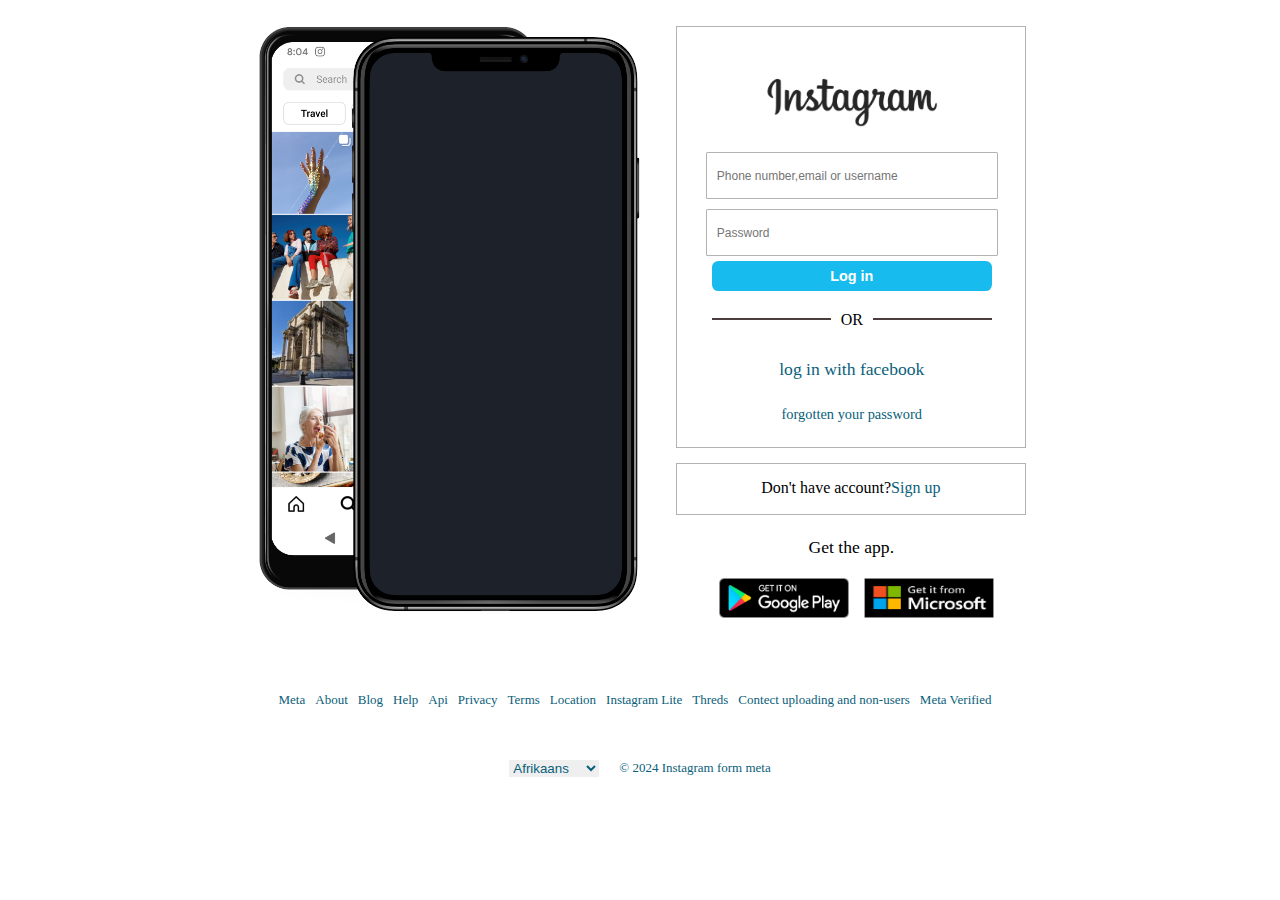
<file: index.html>
<!DOCTYPE html>
<html lang="en">

<head>
    <meta charset="UTF-8">
    <meta name="viewport" content="width=device-width, initial-scale=1.0">
    <title>Instagram</title>
    <link rel="stylesheet" href="inst.css">
    <link rel="icon" href="icon.jpg">
    <link rel="stylesheet" href="https://cdnjs.cloudflare.com/ajax/libs/font-awesome/6.6.0/css/all.min.css"
        integrity="sha512-Kc323vGBEqzTmouAECnVceyQqyqdsSiqLQISBL29aUW4U/M7pSPA/gEUZQqv1cwx4OnYxTxve5UMg5GT6L4JJg=="
        crossorigin="anonymous" referrerpolicy="no-referrer" />
</head>

<body>
    <div class="section">
        <div class="frontright">
            <div class="forfirstbox">
                <div class="insta">
                    <img class="instaphoto" src="insta.png" alt="er">
                </div>
                <div class="info">
                    <input type="text" placeholder="Phone number,email or username">
                    <input type="password" placeholder="Password">
                    <button> Log in </button>

                    <div class="orouter">
                        <div class="orinner">
                            <div class="line1"></div>
                            <div class="mid">OR</div>
                            <div class="line2"></div>
                        </div>
                    </div>
                    <div class="loginwithface">
                        <i class="fa-brands fa-square-facebook"></i>
                        <a href="#">log in with facebook</a>
                    </div>
                    <div class="forgot">
                        <a href="#">forgotten your password</a>
                    </div>
                </div>
            </div>
            <div class="signup">

                Don't have account?<a href="#">Sign up</a>

                <div class="footer">
                    Get the app.
                    <div class="playstorandmicro">
                        <img class="play" src="play.png" alt="er">
                        <img class="micro" src="microsoft.png" alt="er">
                    </div>
                </div>
            </div>
        </div>
        <div class="frontleft">
            <img src="background.png" alt="error">
        </div>
        <div class="animation_imgs">
            <img src="animation.png" alt="animation" class="animation first-anim">
            <img src="animation1.png" alt="animation1" class="animation">
            <img src="animation3.png" alt="animation3" class="animation">
        </div>
    </div>
    <div class="feedback">
        <div class="text">
            <div class="sem">
                <a href="#">Meta</a>
            </div>
            <div class="sem">
                <a href="#">About</a>
            </div>
            <div class="sem">
                <a href="#">Blog</a>
            </div>
            <div class="sem">
                <a href="#">Help</a>
            </div>
            <div class="sem">
                <a href="#">Api</a>
            </div>
            <div class="sem">
                <a href="#">Privacy</a>
            </div>
            <div class="sem">
                <a href="#">Terms</a>
            </div>
            <div class="sem">
                <a href="#">Location</a>
            </div>

            <div class="sem">
                <a href="#">Instagram Lite</a>
            </div>
            <div class="sem">
                <a href="#">Threds</a>
            </div>
            <div class="sem">
                <a href="#">Contect uploading and non-users</a>
            </div>
            <div class="sem">
                <a href="#">Meta Verified</a>
            </div>
        </div>
        <div class="meta">
            <select aria-label="Switch display language"
                class="x1ypdohk x5yr21d xg01cxk x10l6tqk x17qophe x13vifvy xh8yej3">
                <option value="af">Afrikaans</option>
                <option value="ar">العربية</option>
                <option value="cs">Čeština</option>
                <option value="da">Dansk</option>
                <option value="de">Deutsch</option>
                <option value="el">Ελληνικά</option>
                <option value="en">English</option>
                <option value="en-gb">English (UK)</option>
                <option value="es">Español (España)</option>
                <option value="es-la">Español</option>
                <option value="fa">فارسی</option>
                <option value="fi">Suomi</option>
                <option value="fr">Français</option>
                <option value="he">עברית</option>
                <option value="id">Bahasa Indonesia</option>
                <option value="it">Italiano</option>
                <option value="ja">日本語</option>
                <option value="ko">한국어</option>
                <option value="ms">Bahasa Melayu</option>
                <option value="nb">Norsk</option>
                <option value="nl">Nederlands</option>
                <option value="pl">Polski</option>
                <option value="pt-br">Português (Brasil)</option>
                <option value="pt">Português (Portugal)</option>
                <option value="ru">Русский</option>
                <option value="sv">Svenska</option>
                <option value="th">ภาษาไทย</option>
                <option value="tl">Filipino</option>
                <option value="tr">Türkçe</option>
                <option value="zh-cn">中文(简体)</option>
                <option value="zh-tw">中文(台灣)</option>
                <option value="bn">বাংলা</option>
                <option value="gu">ગુજરાતી</option>
                <option value="hi">हिन्दी</option>
                <option value="hr">Hrvatski</option>
                <option value="hu">Magyar</option>
                <option value="kn">ಕನ್ನಡ</option>
                <option value="ml">മലയാളം</option>
                <option value="mr">मराठी</option>
                <option value="ne">नेपाली</option>
                <option value="pa">ਪੰਜਾਬੀ</option>
                <option value="si">සිංහල</option>
                <option value="sk">Slovenčina</option>
                <option value="ta">தமிழ்</option>
                <option value="te">తెలుగు</option>
                <option value="ur">اردو</option>
                <option value="vi">Tiếng Việt</option>
                <option value="zh-hk">中文(香港)</option>
                <option value="bg">Български</option>
                <option value="fr-ca">Français (Canada)</option>
                <option value="ro">Română</option>
                <option value="sr">Српски</option>
                <option value="uk">Українська</option>
            </select>
            <div class="frometa">
                © 2024 Instagram form meta
            </div>
        </div>
    </div>
    <script src="animation.js"></script>
</body>


</html>
</file>
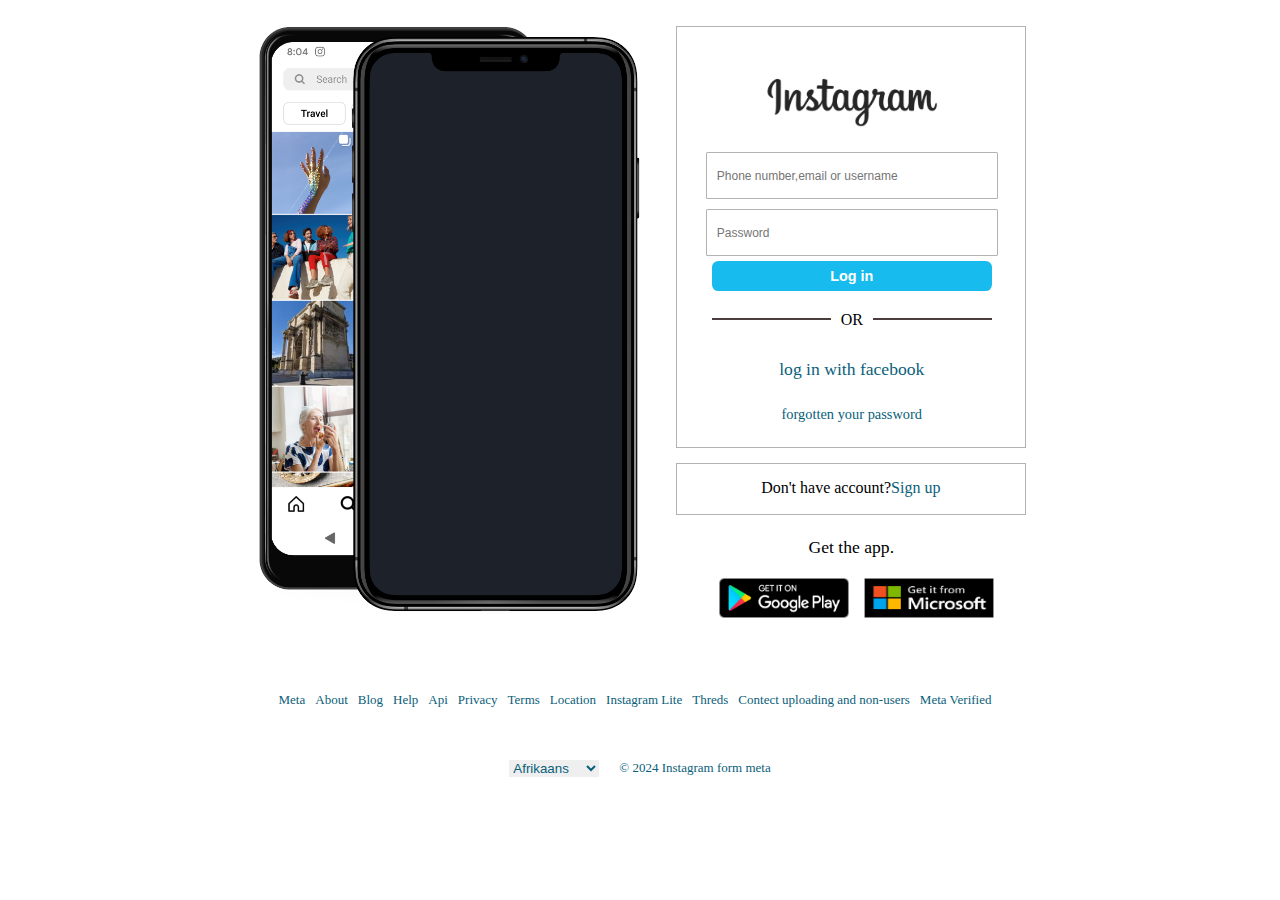
<file: instgram.html>
<!DOCTYPE html>
<html lang="en">

<head>
    <meta charset="UTF-8">
    <meta name="viewport" content="width=device-width, initial-scale=1.0">
    <title>Instagram</title>
    <link rel="stylesheet" href="inst.css">
    <link rel="icon" href="icon.jpg">
    <link rel="stylesheet" href="https://cdnjs.cloudflare.com/ajax/libs/font-awesome/6.6.0/css/all.min.css"
        integrity="sha512-Kc323vGBEqzTmouAECnVceyQqyqdsSiqLQISBL29aUW4U/M7pSPA/gEUZQqv1cwx4OnYxTxve5UMg5GT6L4JJg=="
        crossorigin="anonymous" referrerpolicy="no-referrer" />
</head>

<body>
    <div class="section">
        <div class="frontright">
            <div class="forfirstbox">
                <div class="insta">
                    <img class="instaphoto" src="insta.png" alt="er">
                </div>
                <div class="info">
                    <input type="text" placeholder="Phone number,email or username">
                    <input type="password" placeholder="Password">
                    <button> Log in </button>

                    <div class="orouter">
                        <div class="orinner">
                            <div class="line1"></div>
                            <div class="mid">OR</div>
                            <div class="line2"></div>
                        </div>
                    </div>
                    <div class="loginwithface">
                        <i class="fa-brands fa-square-facebook"></i>
                        <a href="#">log in with facebook</a>
                    </div>
                    <div class="forgot">
                        <a href="#">forgotten your password</a>
                    </div>
                </div>
            </div>
            <div class="signup">

                Don't have account?<a href="#">Sign up</a>

                <div class="footer">
                    Get the app.
                    <div class="playstorandmicro">
                        <img class="play" src="play.png" alt="er">
                        <img class="micro" src="microsoft.png" alt="er">
                    </div>
                </div>
            </div>
        </div>
        <div class="frontleft">
            <img src="background.png" alt="error">
        </div>
        <div class="animation_imgs">
            <img src="animation.png" alt="animation" class="animation first-anim">
            <img src="animation1.png" alt="animation1" class="animation">
            <img src="animation3.png" alt="animation3" class="animation">
        </div>
    </div>
    <div class="feedback">
        <div class="text">
            <div class="sem">
                <a href="#">Meta</a>
            </div>
            <div class="sem">
                <a href="#">About</a>
            </div>
            <div class="sem">
                <a href="#">Blog</a>
            </div>
            <div class="sem">
                <a href="#">Help</a>
            </div>
            <div class="sem">
                <a href="#">Api</a>
            </div>
            <div class="sem">
                <a href="#">Privacy</a>
            </div>
            <div class="sem">
                <a href="#">Terms</a>
            </div>
            <div class="sem">
                <a href="#">Location</a>
            </div>

            <div class="sem">
                <a href="#">Instagram Lite</a>
            </div>
            <div class="sem">
                <a href="#">Threds</a>
            </div>
            <div class="sem">
                <a href="#">Contect uploading and non-users</a>
            </div>
            <div class="sem">
                <a href="#">Meta Verified</a>
            </div>
        </div>
        <div class="meta">
            <select aria-label="Switch display language"
                class="x1ypdohk x5yr21d xg01cxk x10l6tqk x17qophe x13vifvy xh8yej3">
                <option value="af">Afrikaans</option>
                <option value="ar">العربية</option>
                <option value="cs">Čeština</option>
                <option value="da">Dansk</option>
                <option value="de">Deutsch</option>
                <option value="el">Ελληνικά</option>
                <option value="en">English</option>
                <option value="en-gb">English (UK)</option>
                <option value="es">Español (España)</option>
                <option value="es-la">Español</option>
                <option value="fa">فارسی</option>
                <option value="fi">Suomi</option>
                <option value="fr">Français</option>
                <option value="he">עברית</option>
                <option value="id">Bahasa Indonesia</option>
                <option value="it">Italiano</option>
                <option value="ja">日本語</option>
                <option value="ko">한국어</option>
                <option value="ms">Bahasa Melayu</option>
                <option value="nb">Norsk</option>
                <option value="nl">Nederlands</option>
                <option value="pl">Polski</option>
                <option value="pt-br">Português (Brasil)</option>
                <option value="pt">Português (Portugal)</option>
                <option value="ru">Русский</option>
                <option value="sv">Svenska</option>
                <option value="th">ภาษาไทย</option>
                <option value="tl">Filipino</option>
                <option value="tr">Türkçe</option>
                <option value="zh-cn">中文(简体)</option>
                <option value="zh-tw">中文(台灣)</option>
                <option value="bn">বাংলা</option>
                <option value="gu">ગુજરાતી</option>
                <option value="hi">हिन्दी</option>
                <option value="hr">Hrvatski</option>
                <option value="hu">Magyar</option>
                <option value="kn">ಕನ್ನಡ</option>
                <option value="ml">മലയാളം</option>
                <option value="mr">मराठी</option>
                <option value="ne">नेपाली</option>
                <option value="pa">ਪੰਜਾਬੀ</option>
                <option value="si">සිංහල</option>
                <option value="sk">Slovenčina</option>
                <option value="ta">தமிழ்</option>
                <option value="te">తెలుగు</option>
                <option value="ur">اردو</option>
                <option value="vi">Tiếng Việt</option>
                <option value="zh-hk">中文(香港)</option>
                <option value="bg">Български</option>
                <option value="fr-ca">Français (Canada)</option>
                <option value="ro">Română</option>
                <option value="sr">Српски</option>
                <option value="uk">Українська</option>
            </select>
            <div class="frometa">
                © 2024 Instagram form meta
            </div>
        </div>
    </div>
    <script src="animation.js"></script>
</body>


</html>
</file>
<file: inst.css>
*{
    padding: 0;
    margin: 0;
}
.section{
    display: flex;
    flex-direction: row-reverse;
    justify-content: center;
    width: 97%;
    margin-top: 2%;
    margin-left: 20px;
    margin-right: 20px;
    padding-bottom: 5%;  
    height: 600px;
}
.frontleft{
    width: 420px;
    height: 600px;
}
.frontright{
    height: 600px;
    width: 350px;
}
.frontleft img{
    width: 388px;
    height: 588px;
    margin-bottom: 12px;
    margin-right: 32px;
}
.insta{
    width: 350px;
    height: 120px;
}
.instaphoto
{
    width: 200px;
    height: 60px;
    margin-top: 40px;
    margin-left: 75px;
    margin-right: 75px;
}
.info{
    width: 350px;
    height: 300px;
    display: flex;
    flex-direction: column;
    align-items: center;
}
input{
    appearance: none;
        padding: 5px;
    width: 280px;
    height: 35px;
    margin: 5px;
  font-size: smaller;
  border: 1px solid rgba(0, 0, 0, 0.3);
  border-radius: 0.1rem;
  

}
::placeholder{
    font-size: 0.9em;
    padding: 5px;
}
button{
    padding:7px;
    width: 280px;
    height: 30px;
    border-radius: 0.4rem;
    background-color:#17bbed;
    border: none;
    color: white;
    font-weight: 600;
    font-size: 0.9em;
}
.orouter{
    height: 50px;
    display: flex;
    justify-content: center;
    margin-top: 10px
 
}
.orinner{
    height: 15px;
    width: 280px;

display: flex;
flex-direction: row;
padding: 10px;
}

.line1,.line2{
    height: 2px;
    background-color: #4b3d3d;
    width: 120px;
    padding: 0px;
    position: relative;
    top: 7px;
}
.mid{
    margin-left: 10px;
    margin-right: 10px;
}
.loginwithface{
   margin: 5px; 
   font-size: 1.1em;
}
i{
    font-size: 1.2em;
}
a{
    text-decoration: none;
    color: #0a607a;
}
.forgot{
    margin: 20px;
    font-size: 0.9em;
    
}
.signup{
    height: 35px;
    border: 1px solid rgba(0, 0, 0, 0.3);
    text-align: center;
    font-size:medium;
    padding-top: 15px;
    margin-top: 15px;
}
.footer{
    width: 349px;
    height: 105px;
    font-size: 1.1em;
    text-align: center;
   position: relative;
   top: 40px;
   
}
.playstorandmicro{
    margin-top: 20px;
} 
.play,.micro{
    width: 130px;
    height: 40px;
    margin-left: 10px;
}
.forfirstbox{
    border: 1px solid rgba(0, 0, 0, 0.3);
}
/*  /////////////////////////////footer/////////////////// */
.feedback{
width: 100%;
height: 50px;
}

.text{
    width: 100%;
    height: 50px;
    display: flex;
    justify-content: center;
    flex-wrap: wrap;

}
.text a{
   width: 50px;
   height: 15px;
  font-size: small;
}
.meta{
    display: flex;
    justify-content: center;
    flex-wrap: wrap;
    font-size: small;
    color: #0a607a;
  margin-top: 20px;

}
select{
    border: none;
    width: 90px;
    color: #0a607a;
    margin-right: 20px;
margin-bottom: 100px;
}
.sem
{
    margin-right: 10px;
}
@media(width<875px){
    .frontleft {
      position: relative;
      left: -3000px;
      width: 0%;
      height: 0%;
    }
    .section{
        width: 80%;
        margin-left: 10%;
        margin-right: 10%;
        display: flex;
        flex-wrap: wrap;
    }
    .frontright{
        height: 600px;
        width: 350px;

    }
    .animation_imgs{
        height: 0px;
        width: 0px;
        opacity: 0;
    }
    .frontleft img{
        
            height: 0px;
            width: 0px;
            opacity: 0;
        
    }
    .animation{
        opacity: 0;
    }

  }
  /* animation */
  #anim4{
    width: 403px;
    height: 588px;
    margin-bottom: 12px;
    margin-right: 32px;
    z-index: 1;
}
.animation{
    z-index: 2;
    opacity: 0;
    transition: opacity 1s ease-in-out;
}
.visible{
    opacity: 1;
}
.animation_imgs{
    position: relative;
    left: 115px;
    top: 25px;
}
.animation_imgs img{
    width: 250px;
    height: 540px;
    overflow: hidden;
    position: absolute;
}
</file>
